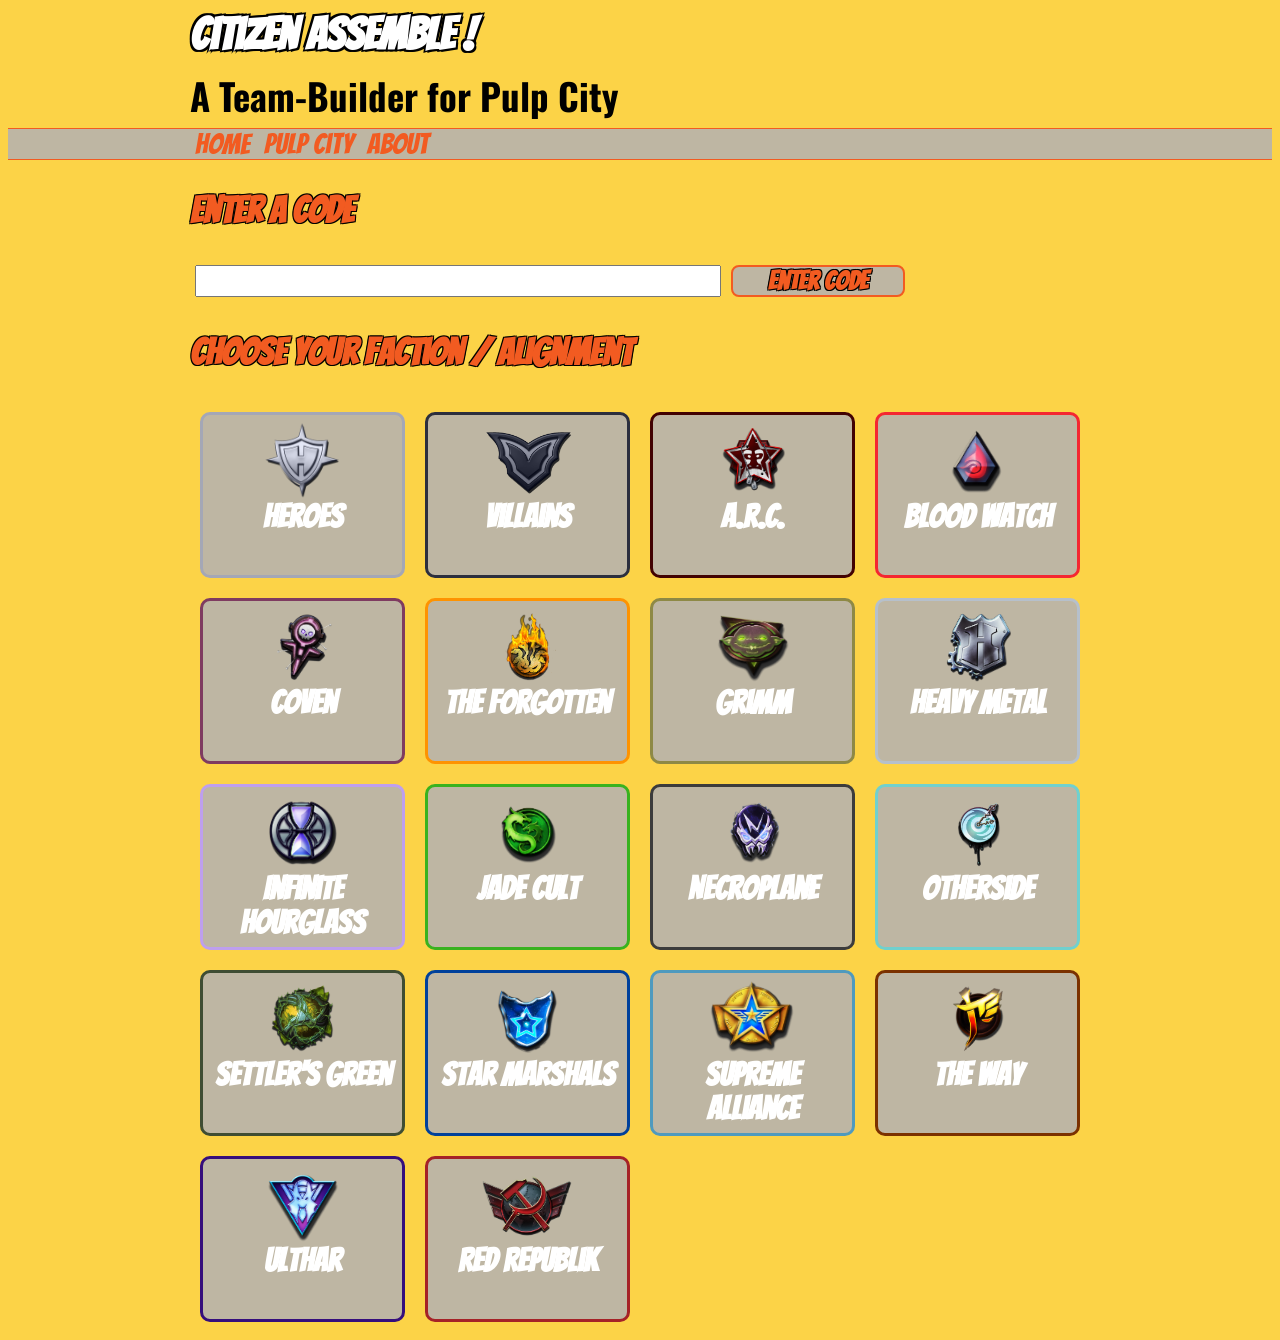
<file: index.html>
<!DOCTYPE HTML PUBLIC "-//W3C//DTD HTML 4.01//EN" "http://www.w3.org/TR/html4/strict.dtd">
<html>
  <head>
    <meta charset="utf-8">
    <title>Citizen Assemble ! Pulp City Team Builder</title>
    <meta name="viewport" content="width=device-width, initial-scale=1.0" />
    <link rel="stylesheet" href="css/styles.css" />
    <link rel="stylesheet" href="css/icons.css" />
    <link href="https://fonts.googleapis.com/css?family=Bangers|Oswald" rel="stylesheet">
  </head>
<body>
  <div class="page-header">
    <div class="global-container">
      <h1>Citizen Assemble !</h1>
      <h3>A Team-Builder for Pulp City</h3>
    </div>
  </div>

  <div class="menu-bar">
    <div class="global-container">
      <div class="menu-box"><a href="#">Home</a></div>
      <div class="menu-box"><a href="http://www.pulp-city.com" target="_blank">Pulp City</a></div>
      <div class="menu-box clickable" data-bind="click: showAboutBox">About</div>
    </div>
  </div>

  <div style="display: none" data-bind="visible: engineLoaded">
    <!-- ko if: isAffiliationDisplayed -->
    <div class="affiliation-selection global-container">
      <h2>Enter a Code</h2>
      <div class="enter-code">
        <input type="text" class="team-code" data-bind="value: teamCodeInput"></input>
        <div class="button" data-bind="click: enterTeamCode">Enter Code</div>
      </div>
      <h2>Choose your faction / alignment</h2>
      <div class="step-back" data-bind="click: goBack, visible: goBackIsVisible"></div>
      <div class="affiliation-boxes" data-bind="foreach: affiliations">
        <affiliation-box params="affiliation: $data"></affiliation-box>
      </div>
    </div>
    <!-- /ko -->

    <!-- ko if: myTeamDisplayed -->
    <div class="global-container">
      <div class="step-back" data-bind="click: goBack"></div>
    </div>
    <div class="supreme-roster global-container" data-bind="with: team">
      <h2>My Team</h2>
      <div class="my-roster">
        <div class="roster-general" data-bind="event: { mouseover: showActions, mouseout: hideActions }">
          <div class="team-affiliation" data-bind="attr: { 'style': affiliationStyle }">
            <img data-bind="attr: { 'src': affiliationImageSrc }" />
            <div class="roster-resume">
              <div class="roster-resume-detail"><span class="label">Levels :</span> <span data-bind="text: totalLevels"></span></div>
              <div class="roster-resume-detail"><span class="label">AP+ :</span> <span data-bind="text: totalActionPoints"></span></div>
              <div class="roster-resume-detail"><span class="label">Mi+ :</span> <span data-bind="text: totalMinionsPoints"></span></div>
            </div>
            <div class="roster-mask" data-bind="visible: actionsVisible">
              <div class="action-button" data-bind="click: clearRoster">Clear</div>
              <div class="action-button" data-bind="click: showCode">Get Code</div>
            </div>
          </div>
        </div>
        <div class="roster-cards" data-bind="visible: isCardsVisible">
          <div class="card-title"><span class="icon-cards"></span><span data-bind="text: nbLeaderCards"></span> Leader Cards</div>
          <div class="card-action" data-bind="click: showLeaderCardSelection"><span class="icon-add-card card-action-icon"></span>Select one ...</div>
          <div class="card-honorary-member" data-bind="visible: isHonoraryMemberSelected"><span class="icon-honorary-member"></span>Honorary Member</div>
          <div class="card-honorary-member-name" data-bind="visible: isHonoraryMemberSelected, text: honoraryMemberName"></div>
        </div>
        <!-- ko foreach: rosterSupremes -->
        <supreme-box params="supreme: $data"></supreme-box>
        <!-- /ko -->
      </div>
    </div>
    <!-- /ko -->

    <!-- ko if: recruitmentDisplayed -->
    <div class="menu-bar">
    </div>

    <div class="supreme-selection global-container">
      <h2>Recruit your Supremes</h2>
      <supremes-filter params="filter: supremeFilter"></supremes-filter>

      <div class="recruitment-list" data-bind="foreach: recruitableSupremes">
        <supreme-box params="supreme: $data"></supreme-box>
      </div>
    </div>
    <!-- /ko -->

    <!-- ko if: myTeamDisplayed -->
    <!-- ko with: team -->
    <div class="modal-box" data-bind="visible: isTeamCodeVisible">
      <div class="modal-content">
        <div class="icon-close modal-close" data-bind="click: hideCode"></div>
        <div class="modal-frame">
          <div class="modal-label">Unique Team Code</div>
          <div class="input-code">
            <label>Code</label>
            <div class="input-with-button">
              <input type="text" readonly class="team-code" id="team-code" data-bind="value: teamCode"></input>
              <div class="btncopy" data-clipboard-target="#team-code">Copy</div>
            </div>
          </div>
          <div class="input-code">
            <label>Link to Team</label>
            <div class="input-with-button">
              <input type="text" readonly class="team-code" id="team-code-url" data-bind="value: teamCodeUrl"></input>
              <div class="btncopy" data-clipboard-target="#team-code-url">Copy</div>
            </div>
          </div>
        </div>
      </div>
    </div>
    <div class="modal-box" data-bind="visible: isLeaderCardSelectionVisible">
      <div class="modal-content">
        <div class="icon-close modal-close" data-bind="click: hideLeaderCardSelection"></div>
        <div class="modal-frame">
          <div class="modal-label">Select a Leader Card</div>
          <div class="leader-cards-list">
            <!-- ko if: !isHonoraryMemberSelected() -->
            <!-- ko foreach: leaderCardsProviders -->
            <div class="leader-card" data-bind="click: function() { $parent.chooseHonoraryMember($data) }">
              <div class="leader-card-title">Honorary Member</div>
              <div class="leader-card-text">One Supreme in your Team may be counted as the same Faction as the Leader.</div>
              <div class="leader-card-legend">Provided by <span data-bind="text: jsonData.name"></span></div>
            </div>
            <!-- /ko -->
            <!-- /ko -->
            <div class="leader-card leader-card-disabled">
              <div class="leader-card-title">Recruitment Blitz</div>
              <div class="leader-card-text">Your Team has an additional 3 Levels of Minions Cards.</div>
            </div>
          </div>
        </div>
      </div>
    </div>
    <!-- ko if: isHonoraryMembersSelectable -->
    <div class="modal-box">
      <div class="modal-content" id="honorary-member-selection-box">
        <div class="icon-close modal-close" data-bind="click: endHonoraryMemberSelection"></div>
        <div class="modal-frame modal-frame-large">
          <div class="modal-label">Select your Honorary Member</div>
          <supremes-filter params="filter: $parent.supremeFilter"></supremes-filter>
          <div class="recruitment-list scrollable-list" data-bind="foreach: possibleHonoraryMembers">
            <supreme-box params="supreme: $data"></supreme-box>
          </div>
        </div>
      </div>
    </div>
    <!-- /ko -->
    <!-- /ko -->
    <!-- /ko -->

    <!-- ko if: isAboutBoxVisible -->
    <div class="modal-box">
      <div class="modal-content">
        <div class="icon-close modal-close" data-bind="click: hideAboutBox"></div>
        <div class="modal-frame modal-frame-large">
          <div class="modal-label">About "Citizen Assemble !"</div>
            <h3>A Team Builder</h3>
            <div class="about-text"><strong>Citizen Assemble !</strong> is a Team Builder for the Miniatures Games <em>Pulp City</em>.
              This tool will help you choose your Supremes and share your team with the World.
              The rules of Recruitment are all present, and the list of characters is updated regularly.</div>
            <div class="about-text">The pictures of the Supremes are from the <a href="http://www.pulp-city.com" target="_blank">Pulp City official website</a>.</div>
            <h3>Open-Source Project</h3>
            <div class="about-text"><strong>Citizen Assemble !</strong> is an Open-Source project, hosted on <a href="http://www.github.com/gulix/citizen-assemble" target="_blank">GitHub</a>.
              It currently is on <strong>version 2.0.3</strong>. Feel free to join in to enhance the software !
              You can also <a href="http://www.github.com/gulix/citizen-assemble/issues/new" target="_blank">post issues</a> if you encouter bugs, or if a functionality is missing.</div>
            <div class="about-text"><strong>Citizen Assemble !</strong> uses the following open-source project :</div>
            <ul class="about-text">
              <li><a href="https://jquery.com/" targer="_blank">Jquery</a> (Javascript Framework)</li>
              <li><a href="http://knockoutjs.com/" targer="_blank">Knockout</a> (Data management)</li>
              <li><a href="https://lodash.com/" targer="_blank">Lodash</a> (Javascript Helpers)</li>
              <li><a href="http://requirejs.org/" targer="_blank">RequireJS</a> (File management)</li>
              <li><a href="https://github.com/bgrins/TinyColor" targer="_blank">TinyColor</a> (Color Helpers)</li>
              <li><a href="https://icomoon.io/" targer="_blank">IcoMoon</a> (Fonts &amp; Symbols)</li>
            </ul>
            <div class="about-text"><strong>Citizen Assemble !</strong> also makes use of the following fonts, provided by Google Fonts :</div>
            <ul class="about-text">
              <li><a href="https://fonts.google.com/specimen/Oswald" targer="_blank">Oswald</a></li>
              <li><a href="https://fonts.google.com/specimen/Bangers" targer="_blank">Bangers</a></li>
            </ul>
        </div>
      </div>
    </div>
    <!-- /ko -->

  </div>
  <script src="js/vendor/require.min.js" data-main="js/main.js"></script>
  <script>
  (function(i,s,o,g,r,a,m){i['GoogleAnalyticsObject']=r;i[r]=i[r]||function(){
  (i[r].q=i[r].q||[]).push(arguments)},i[r].l=1*new Date();a=s.createElement(o),
  m=s.getElementsByTagName(o)[0];a.async=1;a.src=g;m.parentNode.insertBefore(a,m)
  })(window,document,'script','https://www.google-analytics.com/analytics.js','ga');

  ga('create', 'UA-90560092-1', 'auto');
  ga('send', 'pageview');

</script>
</body>
</html>
</file>
<file: css/styles.css>
body {
  background-color: #FCD347; /* Melting Sun */
}

h1 {
  font-family: 'Bangers', cursive;
  color: #FFFFFF;
  text-shadow:
    -2px -2px 0 #000,
    2px -2px 0 #000,
    -2px 2px 0 #000,
    2px 2px 0 #000;
  font-size: 2.8em;
  margin-top: 10px;
  margin-bottom: 10px;
}

h2 {
  font-family: 'Bangers', cursive;
  color: #F25B21;
  text-shadow:
    -1px -1px 0 #000,
    1px -1px 0 #000,
    -1px 1px 0 #000,
    1px 1px 0 #000;
  font-size: 2.3em;
}

h3 {
  font-family: 'Oswald', non-serif;
  color: #000000;
  font-size: 2.3em;
  margin-top: 10px;
  margin-bottom: 5px;
}

.global-container {
  width: 90%;
  max-width: 900px;
  margin: 0 auto;
}

.page-header {
  font-family: 'Oswald', sans-serif;
}

/************/
/* Menu-bar */
/************/
.menu-bar {
  background: #BEB6A3; /* Mesogeion */
  border-top: solid 1px #F25B21; /* Pimping your mom */
  border-bottom: solid 1px #F25B21;
  width: 100%;
}
.menu-box {
  margin: 5px;
  color: #F25B21;
  display: inline;
  font-family: 'Bangers', cursive;
  font-size: 1.8em;
}
.menu-box.clickable:hover, .menu-box.clickable:active, .menu-box.clickable:focus {
  color: #a93f17;
  text-decoration: underline;
  cursor: pointer;
}
.menu-box a {
  color: #F25B21;
  text-decoration: none;
}
.menu-box a:hover, .menu-box a:active, .menu-box a:focus {
  color: #a93f17;
  text-decoration: underline;
}

/********************/
/* Team Affiliation */
/********************/
.affiliation-boxes {
  flex-wrap: wrap;
  display: flex;
}
.affiliation-box {
  background: #BEB6A3;
  padding: 5px;
  width: 189px;
  height: 150px;
  margin: 10px;
  color: white;
  font-weight: bold;
  font-size: 2em;
  text-align: center;
  -webkit-border-radius: 10px;
  border-radius: 10px;
  border-style: solid;
  border-width: 3px;
  font-family: 'Bangers', cursive;
  cursor: pointer;
}

.affiliation-box:hover {
  background: #7EBDA4; /* Kids-sized Fedora */
  border-width: 6px;
  margin: 7px;
}

.affiliation-box img {
  max-width: 150px;
  max-height: 80px;
  display: block;
  margin-left: auto;
  margin-right: auto;
}

/*************************/
/* My Roster of Supremes */
/*************************/
.my-roster {
  flex-wrap: wrap;
  display: flex;
}

.team-affiliation {
  padding: 5px;
  width: 140px;
  height: 140px;
  margin: 10px;
  color: black;
  -webkit-border-radius: 10px;
  border-radius: 10px;
  border-style: solid;
  border-width: 3px;
  font-family: 'Bangers', cursive;
  position: relative;
}

.team-affiliation img {
  max-width: 120px;
  max-height: 70px;
  display: block;
  margin-left: auto;
  margin-right: auto;
}

.roster-mask {
  position: absolute;
  top:-3px;
  left: -3px;
  width: 100%;
  height: 100%;
  border-radius: 10px;
  border-style: solid;
  border-width: 3px;
  border-color: inherit;
  background: rgba(120, 120, 120, 0.8);
}

.roster-mask .action-button {
  text-align: center;
  font-family: 'Oswald', sans-serif;
  margin-left: 5px;
  margin-right: 5px;
  border-left-style: solid;
  border-width: 2px;
  border-color: white;
  color: white;
  background-color: #F25B2166;
  margin-top: 10px;
}

.roster-mask .action-button:hover {
  border-bottom-style: solid;
  background-color: #F25B21;
  cursor: pointer;
}

.roster-resume {
  margin: 10px;
  font-family: 'Bangers', cursive;
}

.roster-supreme {
  width: 189px;
  height: 150px;
  margin: 8px;
  -webkit-border-radius: 10px 10px 0 0;
  border-radius: 10px 10px 0 0;
  border-style: solid;
  border-width: 3px;
  background-repeat: no-repeat;
  background-size: cover;
  overflow: hidden;
  position: relative;
}

.roster-cards {
  padding: 5px;
  width: 140px;
  height: 140px;
  margin: 10px;
  -webkit-border-radius: 10px;
  border-radius: 10px;
  border-style: solid;
  border-width: 3px;
  border-color: #F25B21;
  position: relative;
  text-align: center;
  background-color: #fdedb5;
}

/***************/
/* Cards Panel */
/***************/
.card-title {
  font-family: 'Bangers', cursive;
  color: #F25B21;
  font-size: 18px;
}

.card-action {
  cursor: pointer;
  font-family: 'Oswald', sans-serif;
  color: #4b3f15;
  font-size: 14px;
}
.card-action:hover {
  color: #221100;
  font-size: 14px;
  text-decoration: underline;
}
.card-action-icon {
  font-size: 16px;
}

.card-honorary-member {
  color: #911913;
  font-family: 'Bangers', cursive;
  font-size: 14px;
  text-align: left;
}

.card-honorary-member-name {
  color: #000000;
  font-family: 'Oswald', sans-serif;
  font-size: 14px;
  margin-left: 15px;
  text-align: left;
}

/* Leader Cards */
.leader-cards-list {
  display: inline-flex;
}

.leader-card {
  margin: 5px;
  border: solid 4px #FFFFFF;
  border-radius: 5px;
  cursor: pointer;
  width: 180px;
  height: 250px;
  flex: 1;
  padding: 4px;
}

.leader-card:hover {
  border-color: #F25B21;
  background-color: #857f72;
}

.leader-card-disabled {
  border-color: #7f7f7f;
  background-color: #d8d3c7;
}

.leader-card-disabled:hover {
  border-color: #7f7f7f;
  background-color: #d8d3c7;
}

.leader-card-title {
  text-align: center;
  font-family: 'Bangers', cursive;
  font-size: 20px;
  color: #F25B21;
  text-shadow:
    -1px -1px 0 #000,
    1px -1px 0 #000,
    -1px 1px 0 #000,
    1px 1px 0 #000;
}

.leader-card-disabled .leader-card-title {
  color: #AAAAAA;
}

.leader-card-text {
  font-family: 'Oswald', sans-serif;
  font-size: 16px;
  margin-top: 8px;
  overflow: hidden;
  text-align: justify;
  color: #000000;
  text-overflow: ellipsis;
}

.leader-card-disabled .leader-card-text {
  color: #7f7f7f;
  font-style: italic;
}

.leader-card-legend {
  font-family: 'Oswald', sans-serif;
  font-size: 13px;
  margin-top: 12px;
  text-align: center;
  color: #000000;
}

.leader-card-disabled .leader-card-legend {
  color: #7f7f7f;
}


/***************/
/* Recruitment */
/***************/
.recruitment-list {
  flex-wrap: wrap;
  display: flex;
}

/************/
/* Supremes */
/************/
.hovered-supreme-panel {
  position: absolute;
  top:-3px;
  left: -3px;
  width: 100%;
  height: 100%;
  -webkit-border-radius: 10px 10px 0 0;
  border-radius: 10px 10px 0 0;
  border-style: solid;
  border-width: 3px;
  border-color: inherit;
  background: rgba(200, 200, 200, 0.4);
}

.supreme-origin-mystery {
  border-color: #D00;
  color: #D00;
}

.supreme-origin-science {
  border-color: #F8C70D;
  color: #f8c70d;
}
.supreme-origin-science.icon-origin-science {
  text-shadow:
    -1px -1px 0 #333,
    1px -1px 0 #333,
    -1px 1px 0 #333,
    1px 1px 0 #333;
}

.supreme-origin-nature {
  border-color: #0050DD;
  color: #0050dd;
}

.supreme-icons {
  text-align: right;
  height: 32px;
  margin-top: 1px;
  margin-right: 1px;
}
.supreme-icons div {
  display: inline-block;
  width: 32px;
  height: 32px;
  background-repeat: no-repeat;
  background-size: 32px 32px;
}
.supreme-icon-nature {
  background-image: url(../img/origin_nature.png);
}
.supreme-icon-science {
  background-image: url(../img/origin_science_shadowed.png);
}
.supreme-icon-mystery {
  background-image: url(../img/origin_mystery.png);
}
.supreme-icon-hero {
  background-image: url(../img/hero.png);
}
.supreme-icon-villain {
  background-image: url(../img/villain.png);
}
.supreme-icon-herovillain {
  background-image: url(../img/herovillain.png);
}

.supreme-recruit-values {
  font-family: 'Bangers', cursive;
  background: #BEB6A3;
  border-top: solid 2px #F25B21;
  border-bottom: solid 2px #F25B21;
  border-right: solid 2px #F25B21;
  margin-bottom: 2px;
  margin-left: 0px;
  font-family: 'Bangers', cursive;
  color: #F25B21;
  text-shadow:
    -1px -1px 0 #000,
    1px -1px 0 #000,
    -1px 1px 0 #000,
    1px 1px 0 #000;
  font-size: 1em;
  padding-right: 2px;
  display: inline-block;
}

.supreme-name {
  background: #BEB6A3;
  border-top: solid 1px #251D0A;
  border-bottom: solid 1px #251D0A;
  width: 100%;
  text-align: center;
  color: #F25B21;
  font-family: 'Bangers', cursive;
  font-size: 1.4em;
}

.supreme-name-honorary-member {
  background: #bc9597;
  border-top-color: #381517;
  border-bottom-color: #381517;
  color: #911913;
}

.hovered-supreme-panel .supreme-name {
  text-shadow: -1px 0 black, 0 1px black, 1px 0 black, 0 -1px black;
  background: none;
  border: none;
}

.supreme-role {
  background: rgba(75, 71, 64, 0.5);
  width: 100%;
  height: 100px;
  padding-top: 15px;
  text-align: center;
  color: #BEB6A3;
  text-shadow:
    -1px -1px 0 #000,
    1px -1px 0 #000,
    -1px 1px 0 #000,
    1px 1px 0 #000;
  font-family: 'Bangers', cursive;
  font-size: 1.2em;
}

.hovered-supreme-panel .supreme-role {
  background: none;
  height: auto;
}

.supreme-actions {
  width: 100%;
  height: auto;
  position: absolute;
  bottom: 0px;
  left: 0px;
  display: inline-flex;
}

.supreme-actions-icons {
  display: inline-flex;
  margin-left: 10px;
}

.supreme-action {
  width: 32px;
  border-top: solid 2px;
  border-left: solid 2px;
  border-right: solid 2px;
  border-color: #4b3f15;
  background-color: #c9a838;
  color: #4b3f15;
  height: 30px;
  margin-right: 10px;
  padding-top: 10px;
  cursor: pointer;
  text-align: center;
  font-size: 20px;

}

.supreme-action:hover {
  border-color: #000000;
  background-color: #FCD347;
  color: #000000;
}

/* Modal Box */
.modal-box {
  position: fixed;
  top: 0px;
  left: 0px;
  width: 100%;
  height: 100%;
  bottom: 0px;
  background: rgba(0,0,0,0.7);
  display: flex;
  align-items: center;
  justify-content: center;
}

.modal-content {
  max-width: 70%;
  min-width: 20%;
  min-height: 20%;
  max-height: 80%;
  position: relative;
}

.modal-frame {
  background: #BEB6A3;
  border: solid 2px #F25B21;
  padding: 15px;
}

.modal-frame-large {
  overflow-y: scroll;
  height: 100%;
  width: 100%;
}

.modal-label {
  font-family: 'Bangers', cursive;
  color: #F25B21;
  text-shadow:
    -1px -1px 0 #000,
    1px -1px 0 #000,
    -1px 1px 0 #000,
    1px 1px 0 #000;
  font-size: 2.3em;
  margin-bottom: 10px;
}

.modal-close {
  cursor: pointer;
  font-size: 42px;
  top:-30px;
  right:-20px;
  position: absolute;
  color: #000000;
}
.modal-close:hover {
  color: #F25B21;
  text-shadow:
    -1px -1px 0 #000,
    1px -1px 0 #000,
    -1px 1px 0 #000,
    1px 1px 0 #000;
}

.team-code {
  width: 100%;
}

.input-code {
  margin-top: 10px;
}

.input-code label {
  font-family: 'Oswald', sans-serif;
  margin-left: 12px;
  font-size: 16px;
}

.input-with-button {
  display: flex;
}

.input-code .btncopy {
  padding-left: 10px;
  padding-right: 10px;
}

.btncopy {
  cursor: pointer;
  background-color: #FCD347;
  color: #000000;
  text-align: center;
  border-style: solid;
  border-width: 1px;
  margin: 1px;
  border-color: #F25B21;
  font-family: 'Oswald', sans-serif;
}

.btncopy:hover {
  background: #b09331;
  border-width: 2px;
  margin: 0px;
}


/* Button-Icon to go back one step */

.step-back {
  background: url('../img/go-back-arrow.svg');
  width: 32px;
  height: 32px;
  cursor: pointer;
}

/****************/
/** Enter code **/
/****************/
.enter-code {
  display: inline-flex;
  width: 80%;
}
.enter-code .team-code {
  width: auto;
  flex-grow: 5;
  margin: 5px;
}
.enter-code .button {
  flex-grow: 1;
  margin: 5px;
  cursor: pointer;
  background-color: #BEB6A3;
  color: #F25B21;
  text-align: center;
  font-weight: bold;
  -webkit-border-radius: 8px;
  border-radius: 8px;
  border-style: solid;
  border-width: 2px;
  border-color: #F25B21;
  font-family: 'Bangers', cursive;
  font-size: 1.6em;
  text-shadow:
    -1px -1px 0 #000,
    1px -1px 0 #000,
    -1px 1px 0 #000,
    1px 1px 0 #000;
}

.enter-code .button:hover {
  background: #7EBDA4; /* Kids-sized Fedora */
  border-width: 4px;
  margin: 3px;
}

/*************/
/* About Box */
/*************/
.about-text {
  font-family: 'Oswald', sans-serif;
}

.about-text a {
  font-weight: bold;
  color: #a93f17;
  text-decoration: none;
}

.about-text a:hover, .about-text a:active, .about-text a:focus {
  color: #F25B21;
  text-decoration: underline;
}

/**********/
/* Filter */
/**********/
.supremes-filter {
  display: inline-flex;
  width: 100%;
}

.supremes-filter fieldset {
  font-family: 'Oswald', sans-serif;
  border: 3px solid #F25B21;
  border-radius: 5px;
  flex-grow: 1;
}

.supremes-filter fieldset legend {
    color: #F25B21;
    font-size: 22px;
    border-radius: 5px;
}

.text-filter {
  width: 100%;
}
.text-filter input {
  width: 100%;
}

.supremes-filter select {
  font-family: 'Oswald', sans-serif;
  width: 100%;
}

/* Filter on Origins */
.origins-filter {
  display: flex;
}

.origin-filter-choice {
  flex: 1;
  font-size: 32px;
  text-align: center;
  cursor: default;
}

.origin-active:hover {
  text-shadow:
    -1px -1px 0 #F25B21,
    1px -1px 0 #F25B21,
    -1px 1px 0 #F25B21,
    1px 1px 0 #F25B21;
}

.origin-inactive {
  color: #7f7f7f;
  text-shadow: none;
}

.origin-inactive:hover {
  color: #333333;
}

/* Filter on Alignments */
.alignments-filter {
  display: flex;
}

.alignment-filter-choice {
  flex: 1;
  font-size: 32px;
  text-align: center;
  cursor: default;
}

.alignment-active {
  color: #000;
}

.alignment-active:hover {
  text-shadow:
    -1px -1px 0 #FFF,
    1px -1px 0 #FFF,
    -1px 1px 0 #FFF,
    1px 1px 0 #FFF;
}

.alignment-inactive {
  color: #B1B1B1;
  text-shadow: none;
}

.alignment-inactive:hover {
  color: #666666;
}
</file>
<file: css/icons.css>
@font-face {
  font-family: 'icomoon';
  src:  url('fonts/icomoon.eot?9bxijh');
  src:  url('fonts/icomoon.eot?9bxijh#iefix') format('embedded-opentype'),
    url('fonts/icomoon.ttf?9bxijh') format('truetype'),
    url('fonts/icomoon.woff?9bxijh') format('woff'),
    url('fonts/icomoon.svg?9bxijh#icomoon') format('svg');
  font-weight: normal;
  font-style: normal;
}

[class^="icon-"], [class*=" icon-"] {
  /* use !important to prevent issues with browser extensions that change fonts */
  font-family: 'icomoon' !important;
  speak: none;
  font-style: normal;
  font-weight: normal;
  font-variant: normal;
  text-transform: none;
  line-height: 1;

  /* Better Font Rendering =========== */
  -webkit-font-smoothing: antialiased;
  -moz-osx-font-smoothing: grayscale;
}

.icon-herovillain:before {
  content: "\e905";
}
.icon-element-air:before {
  content: "\41";
}
.icon-smash:before {
  content: "\42";
}
.icon-element-darkness:before {
  content: "\44";
}
.icon-element-earth:before {
  content: "\45";
}
.icon-element-fire:before {
  content: "\46";
}
.icon-hero:before {
  content: "\48";
}
.icon-element-light:before {
  content: "\4c";
}
.icon-origin-mystery:before {
  content: "\4d";
}
.icon-origin-nature:before {
  content: "\4e";
}
.icon-origin-science:before {
  content: "\53";
}
.icon-villain:before {
  content: "\56";
}
.icon-element-water:before {
  content: "\57";
}
.icon-agility:before {
  content: "\61";
}
.icon-bounding:before {
  content: "\62";
}
.icon-defense:before {
  content: "\64";
}
.icon-energy:before {
  content: "\65";
}
.icon-fly:before {
  content: "\66";
}
.icon-blink:before {
  content: "\6b";
}
.icon-mind:before {
  content: "\6d";
}
.icon-spirit:before {
  content: "\70";
}
.icon-strength:before {
  content: "\73";
}
.icon-sprint:before {
  content: "\74";
}
.icon-wall-crawling:before {
  content: "\77";
}
.icon-remove-card:before {
  content: "\e902";
}
.icon-add-card:before {
  content: "\e903";
}
.icon-one-card:before {
  content: "\e901";
}
.icon-cards:before {
  content: "\e900";
}
.icon-honorary-member:before {
  content: "\e904";
}
.icon-undo:before {
  content: "\e965";
}
.icon-question:before {
  content: "\ea09";
}
.icon-info:before {
  content: "\ea0c";
}
.icon-close:before {
  content: "\ea0d";
}
.icon-dismiss:before {
  content: "\ea0f";
}
.icon-recruit:before {
  content: "\ea10";
}
</file>
